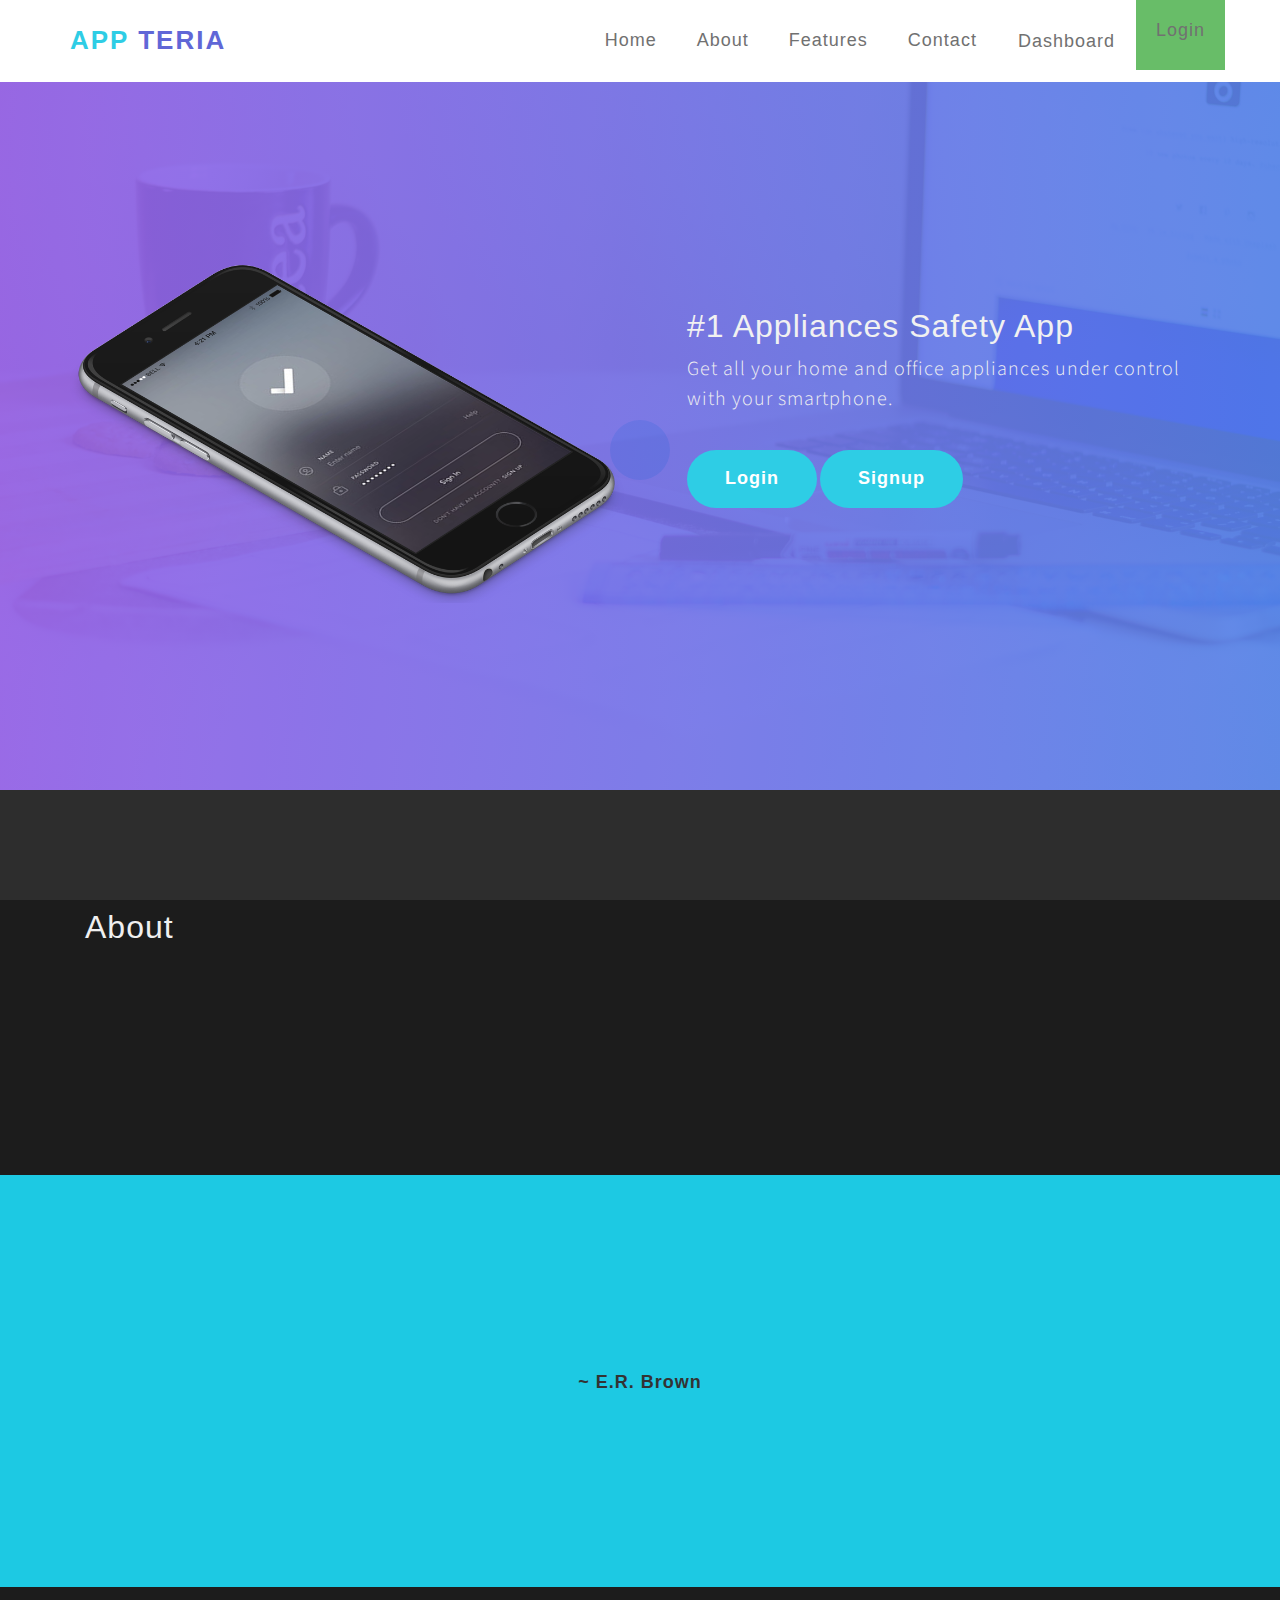
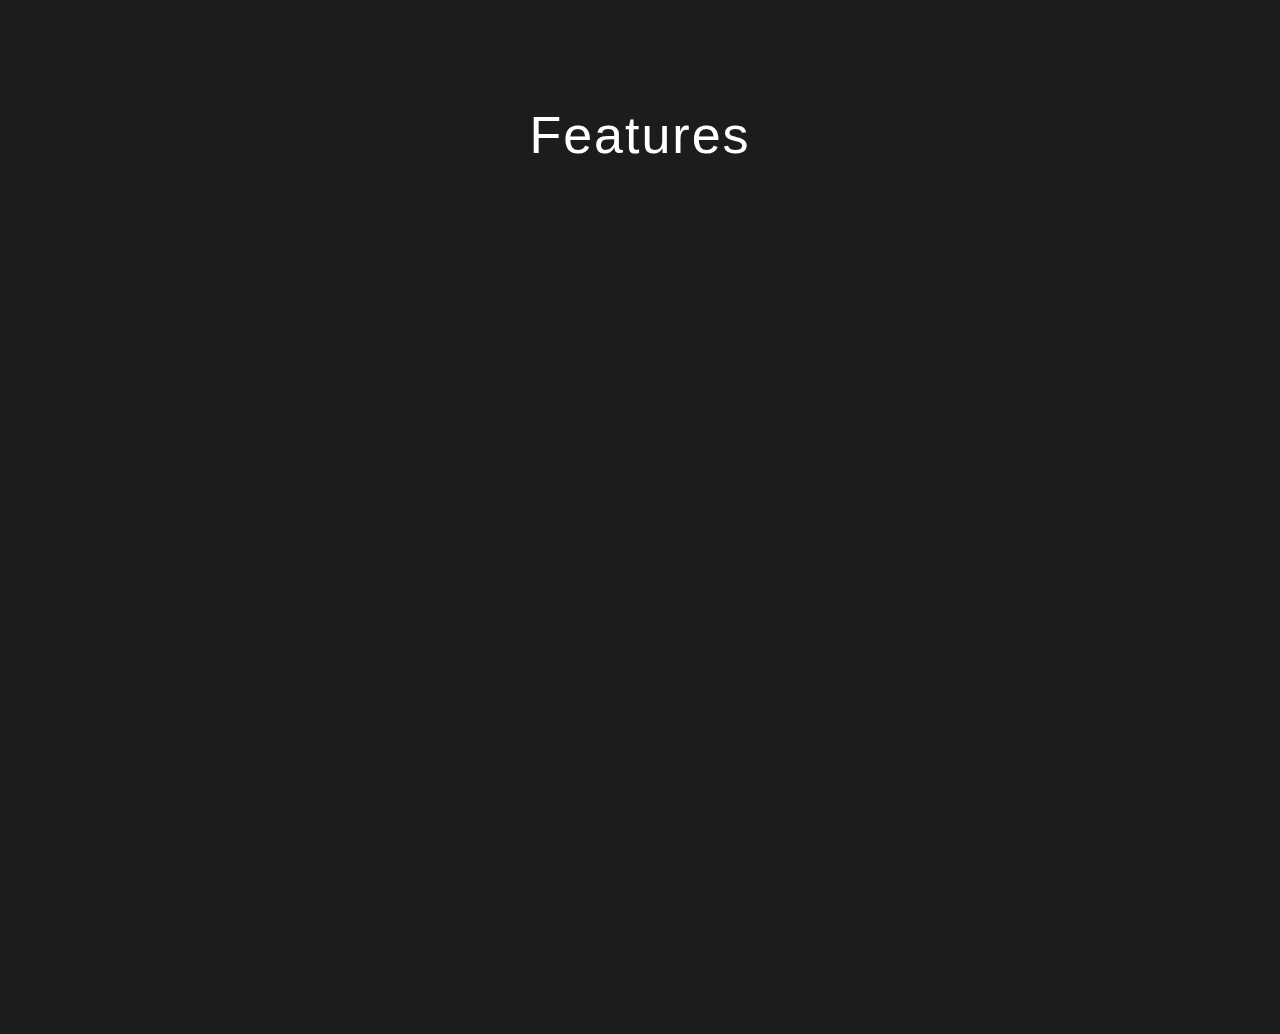
<file: index.html>
<!DOCTYPE html>
<html lang="en">
<head>

<meta charset="UTF-8">
<meta http-equiv="X-UA-Compatible" content="IE=Edge">
<meta name="description" content="">
<meta name="keywords" content="">
<meta name="author" content="">
<meta name="viewport" content="width=device-width, initial-scale=1, maximum-scale=1">

<title>Appteria | ...always stay safe.</title>

<link rel="stylesheet" href="css/bootstrap.min.css">
<link rel="stylesheet" href="css/animate.css">
<link rel="stylesheet" href="css/font-awesome.min.css">

<link rel="stylesheet" href="css/magnific-popup.css">

<link rel="stylesheet" href="css/owl.theme.css">
<link rel="stylesheet" href="css/owl.carousel.css">

<link href='https://fonts.googleapis.com/css?family=Source+Sans+Pro:400,300,700' rel='stylesheet' type='text/css'>

<link rel="stylesheet" href="css/style.css">
<link rel="icon" href="favicon.ico" type="image/x-icon">

</head>
<body data-spy="scroll" data-target=".navbar-collapse" data-offset="50">


<!-- PRE LOADER -->

<div class="preloader">
     <div class="sk-spinner sk-spinner-pulse"></div>
</div>



<!-- Navigation Section -->

<div class="navbar navbar-default navbar-fixed-top">
	<div class="container">

		<div class="navbar-header">
			<button class="navbar-toggle" data-toggle="collapse" data-target=".navbar-collapse">
				<span class="icon icon-bar"></span>
				<span class="icon icon-bar"></span>
				<span class="icon icon-bar"></span>
			</button>
			<a href="index.html" class="navbar-brand"><span>App</span> teria</a>
		</div>

		<div class="collapse navbar-collapse">
			<ul class="nav navbar-nav navbar-right">
				<li><a href="#home" class="smoothScroll">Home</a></li>
				<li><a href="#about" class="smoothScroll">About</a></li>
				<li><a href="#screenshot" class="smoothScroll">Features</a></li>
                  <li><a href="#" data-toggle="modal" data-target="#modal1">Contact</a></li>
                  <li><a href="dashboard.php" class="smoothScroll btn" >Dashboard</a></li>
                  <li><a href="login.php#login-form" class="wow fadeInUp btn-success smoothScroll" data-wow-delay="1s" style="height: 70px; padding-top: 5px;">Login</a></li>
			</ul>
		</div>

	</div>
</div>


<!-- Home Section -->

<section id="home" class="main">
     <div class="overlay"></div>
	<div class="container">
		<div class="row">

               <div class="wow fadeInUp col-md-6 col-sm-5 col-xs-10 col-xs-offset-1 col-sm-offset-0" data-wow-delay="0.2s">
                    <img src="images/home-img.png" class="img-responsive" alt="Home">
               </div>

               <div class="col-md-6 col-sm-7 col-xs-12">
                    <div class="home-thumb">
                         <h2 class="wow fadeInUp" data-wow-delay="0.6s">#1 Appliances Safety App</h2>
                         <p class="wow fadeInUp" data-wow-delay="0.8s">Get all your home and office appliances under control with your smartphone.</p>
                         <!-- <a href="https://play.google.com" class="wow fadeInUp section-btn btn btn-success smoothScroll" data-wow-delay="1s">Download App</a> -->
                         <a href="login.php#login-form" class="wow fadeInUp section-btn btn btn-success smoothScroll" data-wow-delay="1s">Login</a>
                         <a href="login.php#register-form" class="wow fadeInUp section-btn btn btn-success smoothScroll" data-wow-delay="1s">Signup</a>
                    </div>
               </div>

		</div>
	</div>
</section>


<!-- About Section -->

<section id="about">
     <div class="container">
          <div class="row">

               <div class="col-md-12 col-sm-12">
                    <!--<div class="wow bounceIn section-title">
                         <h1>Welcome to Soteria App</h1>
                         <hr>
                    </div>-->
                    <div class="wow fadeInUp col-md-6 col-sm-12" data-wow-delay="0.4s">
                         <h2>About</h2>
                         <h3 class="wow fadeInUp" data-wow-delay="0.8s" style="color: white;">Appteria is a user-friendly solution built to help you monitor and keep all appliances under your control; from home to office, resturants, etc.</h3>
                     </div>
               </div>

          </div>
     </div>
</section>


<!-- Divider Section -->

<section id="divider">
     <div class="container">
          <div class="row">

               <div class="col-md-offset-2 col-md-8 col-sm-12">
                    <h3 class="wow fadeInUp" data-wow-delay="0.4s" style="color: white; "><em>"One earnest worker can do more by personal suggestion to prevent accidents than a carload of safety signs."</em></h3>
                    <h4>~ E.R. Brown</h4>
                    <a href="login.html#register-form" class="wow fadeInUp section-btn btn btn-success smoothScroll" data-wow-delay="0.8s">Sign up Now</a>
               </div>

          </div>
     </div>
</section>


<!-- Screenshot Section -->

<section id="screenshot">
     <div class="container">
          <div class="row">

               <div class="col-md-offset-2 col-md-8 col-sm-12">
                    <div class="section-title">
                         <h1>Features</h1>
                    </div>
               </div>

               <!-- Screenshot Owl Carousel -->
               <div id="screenshot-carousel" class="owl-carousel">

                    <div class="item col-md-3 col-sm-3 wow fadeInUp" data-wow-delay="0.9s">
                         <a href="images/screenshot-img1.jpg" class="image-popup">
                              <img src="images/screenshot-img1.jpg" class="img-responsive" alt="screenshot">
                         </a>
                    </div>

                    <div class="item col-md-3 col-sm-3 wow fadeInUp" data-wow-delay="0.9s">
                         <a href="images/screenshot-img2.jpg" class="image-popup">
                              <img src="images/screenshot-img2.jpg" class="img-responsive" alt="screenshot">
                         </a>
                    </div>

                    <div class="item col-md-3 col-sm-3 wow fadeInUp" data-wow-delay="0.9s">
                         <a href="images/screenshot-img3.jpg" class="image-popup">
                              <img src="images/screenshot-img3.jpg" class="img-responsive" alt="screenshot">
                         </a>
                    </div>

                    <div class="item col-md-3 col-sm-3 wow fadeInUp" data-wow-delay="0.9s">
                         <a href="images/screenshot-img5.jpg" class="image-popup">
                              <img src="images/screenshot-img5.jpg" class="img-responsive" alt="screenshot">
                         </a>
                    </div>

               </div>

          </div>
     </div>
</section>


<!-- Footer Section -->

<footer>
	<div class="container">
		<div class="row">

               <div class="col-md-8 col-sm-6">
                    <div class="wow fadeInUp footer-copyright" data-wow-delay="0.4s">
                         <p>Copyright &copy; 2019 Appteria
                         <span>||</span> 
                         Design by: Brainers Creator</p>
                    </div>
               </div>

			<div class="col-md-4 col-sm-6">
				<ul class="wow fadeInUp social-icon" data-wow-delay="0.8s">
                         <li><a href="#" class="fa fa-facebook"></a></li>
                         <li><a href="#" class="fa fa-twitter"></a></li>
                         <li><a href="#" class="fa fa-linkedin"></a></li>
                         <li><a href="#" class="fa fa-instagram"></a></li>
                    </ul>
               </div>
			
		</div>
	</div>
</footer>


<!-- Modal Contact -->

<div class="modal fade" id="modal1" tabindex="-1" role="dialog" aria-labelledby="myModalLabel" aria-hidden="true">
     <div class="modal-dialog">
      <div class="modal-content modal-popup">
          <div class="modal-header">
               <button type="button" class="close" data-dismiss="modal" aria-label="Close"><span aria-hidden="true">&times;</span></button>
               <h2 class="modal-title">Contact Us</h2>
          </div>

               <form action="#" method="post">
                    <input name="name" type="text" class="form-control" id="name" placeholder="Your Name" required>
                 	<input name="email" type="email" class="form-control" id="email" placeholder="Email Address" required>
                 	<textarea name="message" rows="3" class="form-control" id="message" placeholder="Message" required></textarea>
                    <input name="submit" type="submit" class="form-control" id="submit" value="Send Message">
               </form>
          </div>
     </div>
</div>


<!-- Back top -->

<a href="#" class="go-top"><i class="fa fa-angle-up"></i></a>


<!-- SCRIPTS -->

<script src="js/jquery.js"></script>
<script src="js/bootstrap.min.js"></script>
<script src="js/jquery.magnific-popup.min.js"></script>
<script src="js/magnific-popup-options.js"></script>
<script src="js/owl.carousel.min.js"></script>
<script src="js/smoothscroll.js"></script>
<script src="js/wow.min.js"></script>
<script src="js/custom.js"></script>

</body>
</html>
</file>
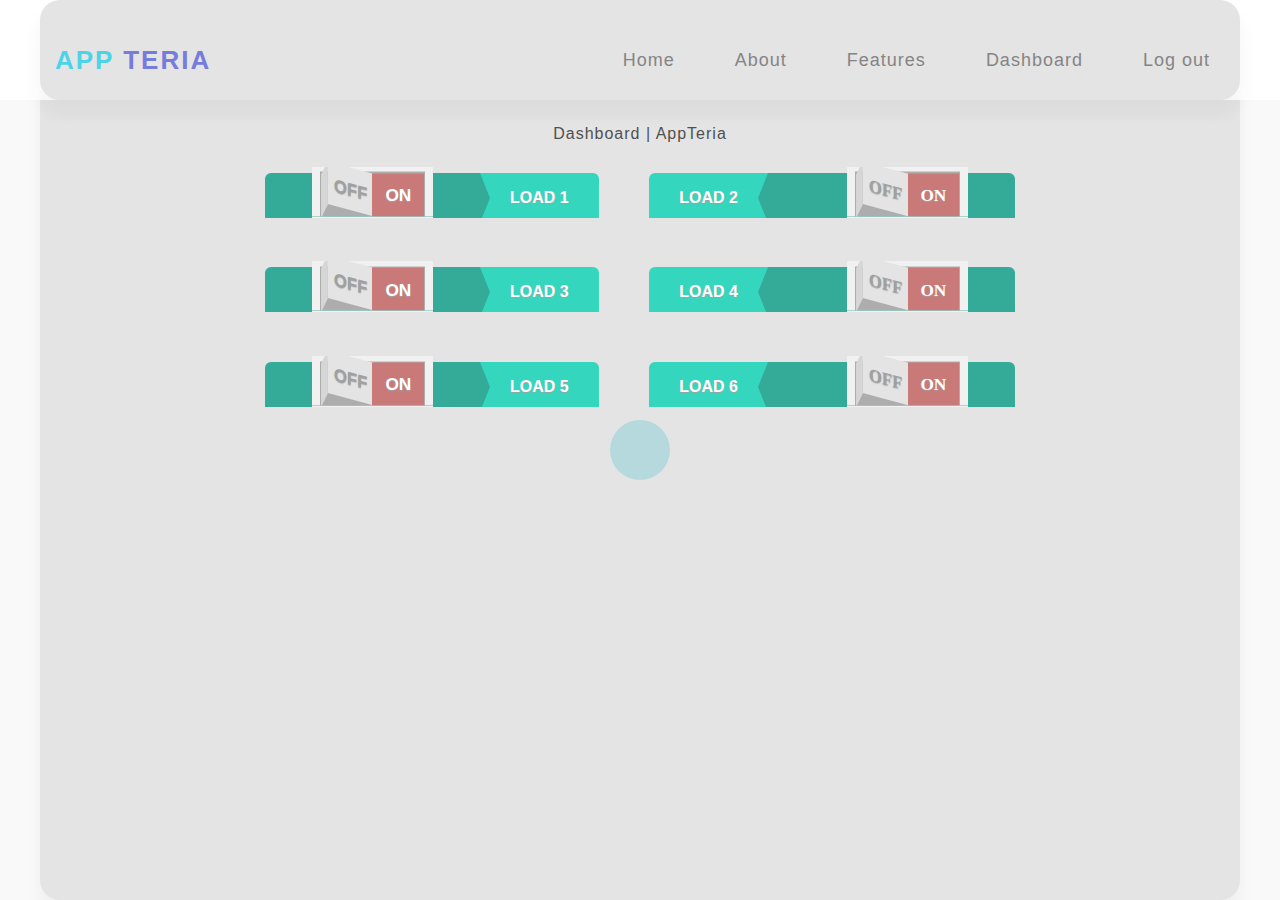
<file: dashboard.html>
<!DOCTYPE html>
<html lang="en">
<head>

<meta charset="UTF-8">
<meta http-equiv="X-UA-Compatible" content="IE=Edge">
<meta name="description" content="">
<meta name="keywords" content="">
<meta name="author" content="">
<meta name="viewport" content="width=device-width, initial-scale=1, maximum-scale=1">

<title> Dashboard | AppTeria</title>

<link rel="stylesheet" href="css/bootstrap.min.css">
<link rel="stylesheet" href="css/animate.css">
<link rel="stylesheet" href="css/font-awesome.min.css">

<link rel="stylesheet" href="css/magnific-popup.css">

<link rel="stylesheet" href="css/owl.theme.css">
<link rel="stylesheet" href="css/owl.carousel.css">

<link href='https://fonts.googleapis.com/css?family=Source+Sans+Pro:400,300,700' rel='stylesheet' type='text/css'>

<link rel="stylesheet" href="css/style.css">
<link rel="stylesheet" href="css/style2.css">
<link rel="stylesheet" href="css/style3.css">
<link rel="stylesheet" href="css/style4.css">
<link rel="icon" href="favicon.ico" type="image/x-icon">

</head>
<body data-spy="scroll" data-target=".navbar-collapse" data-offset="50">


<!-- PRE LOADER -->

<div class="preloader">
     <div class="sk-spinner sk-spinner-pulse"></div>
</div>



<!-- Navigation Section -->

<div class="navbar navbar-default navbar-fixed-top" style="background-color: white;">
	<div class="container">

		<div class="navbar-header">
			<button class="navbar-toggle" data-toggle="collapse" data-target=".navbar-collapse">
				<span class="icon icon-bar"></span>
				<span class="icon icon-bar"></span>
				<span class="icon icon-bar"></span>
			</button>
			<a href="index.html" class="navbar-brand"><span>App</span> Teria</a>
		</div>

		<div class="collapse navbar-collapse">
			<ul class="nav navbar-nav navbar-right">
				<li><a href="index.html" class="smoothScroll">Home</a></li>
				<li><a href="index.html#about" class="smoothScroll">About</a></li>
                <li><a href="index.html#screenshot" class="smoothScroll">Features</a></li>
                <li><a href="dashboard.html" class="smoothScroll btn-success*" >Dashboard</a></li>
                <li><a href="index.html" class="smoothScroll btn-success*">Log out</a></li>  
			</ul>
		</div>

	</div>
</div>


<div class="container" style="background-image: url(https://pcbx.us/bexy.jpg);">
<br> <br> <br> <br> <br> 
    <h2>Dashboard | AppTeria</h2>
     
    <br>
    <div class="content">
      <a href="#" class="btn left">
        <span class="left icon">        
            <label class="rocker rocker-small">
              <input type="checkbox">
              <span class="switch-left">Off</span>
              <span class="switch-right">On</span>
            </label>          
          </span>
        <span class="right title"><span class="arrow-right"></span>LOAD 1</span>
      </a>
      
      <a href="#" class="btn right">
        <span class="left title"><span class="arrow-left"></span>LOAD 2</span>
        <span class="right icon fa fa-television">
          <label class="rocker rocker-small">
            <input type="checkbox">
            <span class="switch-left">Off</span>
            <span class="switch-right">On</span>
          </label> 
        </span>
      </a>
    </div>
    <br>

    <br>
    <div class="content">
      <a href="#" class="btn left">
        <span class="left icon">        
            <label class="rocker rocker-small">
              <input type="checkbox">
              <span class="switch-left">Off</span>
              <span class="switch-right">On</span>
            </label>          
          </span>
        <span class="right title"><span class="arrow-right"></span>LOAD 3</span>
      </a>
      
      <a href="#" class="btn right">
        <span class="left title"><span class="arrow-left"></span>LOAD 4</span>
        <span class="right icon fa fa-television">
          <label class="rocker rocker-small">
            <input type="checkbox">
            <span class="switch-left">Off</span>
            <span class="switch-right">On</span>
          </label> 
        </span>
      </a>
    </div>
    <br>

    <br>
    <div class="content">
      <a href="#" class="btn left">
        <span class="left icon">        
            <label class="rocker rocker-small">
              <input type="checkbox">
              <span class="switch-left">Off</span>
              <span class="switch-right">On</span>
            </label>          
          </span>
        <span class="right title"><span class="arrow-right"></span>LOAD 5</span>
      </a>
      
      <a href="#" class="btn right">
        <span class="left title"><span class="arrow-left"></span>LOAD 6</span>
        <span class="right icon fa fa-television">
          <label class="rocker rocker-small">
            <input type="checkbox">
            <span class="switch-left">Off</span>
            <span class="switch-right">On</span>
          </label> 
        </span>
      </a>
    </div>
    <br>
    
    
    
  </div>


  <a href="#" class="go-top"><i class="fa fa-angle-up"></i></a>


<!-- SCRIPTS -->

<script src="js/jquery.js"></script>
<script src="js/bootstrap.min.js"></script>
<script src="js/jquery.magnific-popup.min.js"></script>
<script src="js/magnific-popup-options.js"></script>
<script src="js/owl.carousel.min.js"></script>
<script src="js/smoothscroll.js"></script>
<script src="js/wow.min.js"></script>
<script src="js/custom.js"></script>

</body>
</html>
</file>
<file: css/style.css>
body {
		background: #1c1c1c;
    font-family: 'Source Sans Pro', sans-serif;
    font-style: normal;
		font-weight: 300;
    padding-top: 70px;
    overflow-x: hidden;
}


/*---------------------------------------
    Typorgraphy              
-----------------------------------------*/

h1,h2,h3,h4,h5,h6,
.navbar-default, .btn {
  font-family: 'Lucida Sans', 'Lucida Sans Regular', 'Lucida Grande', 'Lucida Sans Unicode', Geneva, Verdana, sans-serif;
  font-weight: 400;
}


h1,h2,h3,h4,h5,h6 {
  font-weight: 400;
  letter-spacing: 1px;
}

h1 {
    color: #ffffff;
    font-size: 52px;
    letter-spacing: 2px;
    padding-bottom: 10px;
    margin-bottom: 0px;
}

h2 {
  color: #f0f0f0;
  font-size: 32px;
}

h3 {
  color: #535bd4;
  font-size: 22px;
  line-height: 32px;
  padding-bottom: 4px;
}

h4 {
  font-weight: bold;
}

p {
    color: #999;
    font-size: 20px;
    font-weight: 300;
    line-height: 30px;
}

hr {
  border-bottom-color: #999;
  width: 100px;
}

.section-btn {
  background-color: #000;
  border: 2px solid transparent;
  border-radius: 100px;
  color: #ffffff;
  font-size: 18px;
  font-weight: bold;
  letter-spacing: 1px;
  padding: 14px 36px;
  margin-top: 26px;
  transition: all 0.4s ease-in-out;
}

.section-btn:hover {
  background: transparent;
  border-top-color: #ffffff;
  border-right-color: #222;
  border-bottom-color: #ffffff;
  border-left-color: #222;
  color: #ffffff;
}


/*---------------------------------------
    General               
-----------------------------------------*/

html{
  -webkit-font-smoothing: antialiased;
}

a {
  color: #535bd4;
  -webkit-transition: 0.5s;
  -o-transition: 0.5s;
  transition: 0.5s;
  text-decoration: none !important;
}
a:hover, a:active, a:focus {
  color: #3FF;
  outline: none;
}

* {
  -webkit-box-sizing: border-box;
  -moz-box-sizing: border-box;
  box-sizing: border-box;
}

*:before,
*:after {
  -webkit-box-sizing: border-box;
  -moz-box-sizing: border-box;
  box-sizing: border-box;
}

::-webkit-scrollbar{
  width: 8px;
  height: 8px;
}

::-webkit-scrollbar-thumb {
  cursor: pointer;
  background: #ffffff;
}

.section-title {
  position: relative;
  padding-bottom: 62px;
  text-align: center;
}

#about,
#screenshot,
#divider,
#pricing,
#newsletter {
  padding-top: 100px;
  padding-bottom: 100px;
}

#divider,
#pricing {
  text-align: center;
}


/*---------------------------------------
    Preloader section              
-----------------------------------------*/

.preloader {
  position: fixed;
  top: 0;
  left: 0;
  width: 100%;
  height: 100%;
  z-index: 99999;
  display: flex;
  flex-flow: row nowrap;
  justify-content: center;
  align-items: center;
  background: none repeat scroll 0 0 #ffffff;
}

.sk-spinner-pulse {
  width: 60px;
  height: 60px;
  background-color: #1dc9e3;
  border-radius: 100%;
  -webkit-animation: sk-pulseScaleOut 1s infinite ease-in-out;
          animation: sk-pulseScaleOut 1s infinite ease-in-out; }

@-webkit-keyframes sk-pulseScaleOut {
  0% {
    -webkit-transform: scale(0);
            transform: scale(0); }
  100% {
    -webkit-transform: scale(1);
            transform: scale(1);
    opacity: 0; } }

@keyframes sk-pulseScaleOut {
  0% {
    -webkit-transform: scale(0);
            transform: scale(0); }
  100% {
    -webkit-transform: scale(1);
            transform: scale(1);
    opacity: 0; } }



/*---------------------------------------
    Navigation section              
-----------------------------------------*/

.navbar-default {
    background: #ffffff;
    border: none;
    box-shadow: none;
    margin: 0 !important;
}

.navbar-default .navbar-brand {
  color: #535bd4;
  font-size: 26px;
  font-weight: bold;
  text-transform: uppercase;
  letter-spacing: 2px;
  line-height: 50px;
  margin: 0;
}

.navbar-default .navbar-brand span {
  color: #1dc9e3;
}

.navbar-default .navbar-nav li a {
    color: #656565;
    font-size: 18px;
    font-weight: 500;
    line-height: 50px;
    letter-spacing: 1px;
    -webkit-transition: all 0.4s ease-in-out;
    transition: all 0.4s ease-in-out;
    padding-right: 20px;
    padding-left: 20px;
}

.navbar-default .navbar-nav > li a:hover {
    color: #1dc9e3;
}

.navbar-default .navbar-nav > li > a:hover,
.navbar-default .navbar-nav > li > a:focus {
    color: #656565;
    background-color: transparent;
}

.navbar-default .navbar-nav > .active > a,
.navbar-default .navbar-nav > .active > a:hover,
.navbar-default .navbar-nav > .active > a:focus {
    color: #1dc9e3;
    background-color: transparent;
}

.navbar-default .navbar-toggle {
     border: none;
     padding-top: 10px;
  }

.navbar-default .navbar-toggle .icon-bar {
    border-color: transparent;
  }

.navbar-default .navbar-toggle:hover,
.navbar-default .navbar-toggle:focus { 
  background-color: transparent;
}


/*---------------------------------------
    Home section              
-----------------------------------------*/

#home {
    background: #535bd4 url('../images/home-bg.jpg') no-repeat;
    background-size: cover;
    background-position: center center;
    color: #ffffff;
    display: -webkit-box;
    display: -webkit-flex;
     display: -ms-flexbox;
    display: flex;
    -webkit-box-align: center;
    -webkit-align-items: center;
    -ms-flex-align: center;
     align-items: center;
    height: 80vh;
    position: relative;
}

#home .overlay {
  background: #4776E6; /* fallback for old browsers */
  background: -webkit-linear-gradient(to left, #4776E6 , #8E54E9); /* Chrome 10-25, Safari 5.1-6 */ 
  background: linear-gradient(to left, #4776E6 , #8E54E9); /* W3C, IE 10+/ Edge, Firefox 16+, Chrome 26+, Opera 12+, Safari 7+ */
  opacity: 0.9;
  position: absolute;
  width: 100%;
  height: 80vh;
  top: 0;
  left: 0;
  right: 0;
}

#home img {
  width: 100%;
  height: auto;
}

#home .home-thumb {
  padding-top: 32px;
  padding-left: 32px;
}

#home p,
#newsletter p {
  color: #f0f0f0;
  letter-spacing: 1px;
}

#home .section-btn {
  background: #1dc9e3;
}

#home .section-btn:hover {
  background: transparent !important;
}


/*---------------------------------------
   Divider section              
-----------------------------------------*/

#divider {
  background-color: #1dc9e3;
}

#divider p {
  color: #666;
  font-size: 26px;
  line-height: 42px;
}


/*---------------------------------------
   About section              
-----------------------------------------*/

#about img {
  width: 100%;
}

#about .about-thumb {
  margin-bottom: 32px;
  position: relative;
  text-align: center;
}

#about .about-overlay h3 {
  padding-bottom: 0px;
}

#about .about-overlay {
  background-color: rgba(250,250,250,0.9);
  border-radius: 2px;
  position: absolute;
  bottom: 0px;
  width: 100%;
  height: 100px;
  overflow: hidden;
  transition: height 450ms;
}

#about .about-thumb:hover .about-overlay {
  height: 100%;
  background-color: #ffffff;
  color: #222;
  padding-top: 30%;
  opacity: 0.9;
}

#about .about-thumb:hover h4 {
  color: #1dc9e3;
}


/*---------------------------------------
    Screenshot section              
-----------------------------------------*/

#screenshot .col-md-3 {
  display: block;
  width: 100%;
  padding-bottom: 1rem;
}

#screenshot img {
  background-color: #ffffff;
  box-shadow: 0px 1px 2px 0px rgba(0, 0, 0, 0.15);
  border-radius: 2px;
  cursor: pointer;
  display: block;
  margin-top: 20px;
  margin-bottom: 20px;
  position: relative;
  top: 0px;
  transition: all 0.4s ease-in-out;
}

#screenshot img:hover {
  box-shadow: 0px 16px 22px 0px rgba(0, 0, 0, 0.3);
  top: -6px;
}

.mfp-with-zoom .mfp-container,
.mfp-with-zoom.mfp-bg {
  opacity: 0;
  -webkit-backface-visibility: hidden;
  /* ideally, transition speed should match zoom duration */
  -webkit-transition: all 0.3s ease-out;
  -moz-transition: all 0.3s ease-out;
  -o-transition: all 0.3s ease-out;
  transition: all 0.3s ease-out;
}

.mfp-with-zoom.mfp-ready .mfp-container {
  opacity: 1;
}

.mfp-with-zoom.mfp-ready.mfp-bg {
  opacity: 0.8;
}

.mfp-with-zoom.mfp-removing .mfp-container,
.mfp-with-zoom.mfp-removing.mfp-bg {
  opacity: 0;
}



/*---------------------------------------
    Newsletter section              
-----------------------------------------*/

#newsletter {
    background: #535bd4 url('../images/newsletter-bg.jpg') no-repeat;
    background-size: cover;
    background-position: center center;
    color: #ffffff;
    position: relative;
}

#newsletter .overlay {
  background: #1dc9e3;
  opacity: 0.9;
  position: absolute;
  width: 100%;
  height: 100%;
  top: 0;
  left: 0;
  right: 0;
}

#newsletter .form-control {
  background-color: transparent;
  border: none;
  border-bottom: 3px solid #eee;
  border-radius: 0px;
  box-shadow: none;
  color: #ffffff;
  font-size: 20px;
  font-weight: 400;
  height: 50px;
  transition: all 0.4s ease-in-out;
  margin-bottom: 20px;
}

#newsletter .form-control:focus {
  border-color: #ffffff;
}

#newsletter input[type="submit"] {
  background-color: #ffffff;
  border-radius: 100px;
  border: 3px solid #ffffff;
  color: #1dc9e3;
  font-size: 17px;
  font-weight: 400;
  letter-spacing: 1px;
  text-transform: uppercase;
  height: 55px;
}

#newsletter input[type="submit"]:hover {
  background-color: transparent;
  color: #ffffff;
}

#newsletter .form-control::-moz-placeholder {
  color: #ffffff;
  opacity: 1;
}

#newsletter .form-control:-ms-input-placeholder {
  color: #ffffff;
}

#newsletter .form-control::-webkit-input-placeholder {
  color: #ffffff;
}


/*---------------------------------------
   Footer section              
-----------------------------------------*/

footer {
  padding-top: 60px;
  padding-bottom: 60px;
}

footer span {
  padding-right: 10px;
  padding-left: 10px;
}

footer p {
  padding-top: 16px;
}



/*---------------------------------------
   Modal Contact           
-----------------------------------------*/

.modal-dialog .modal-content {
  background-color: #535bd4;
  border: none;
  border-radius: 2px;
  text-align: center;
  padding: 100px 50px 80px 50px;
  position: relative;
  overflow: hidden;
}

.btn:focus {
  outline: none;
}

.modal-header {
  border-bottom: 0px;
}

.modal-dialog .close {
  color: #ffffff;
  font-size: 45px;
  font-weight: 300;
  text-shadow: none;
  opacity: 1;
  position: absolute;
  top: 40px;
  right: 40px;
  border-radius: 100px;
  width: 30px;
  height: 30px;
  line-height: 30px;
  text-align: center;
}

.modal-dialog .close:focus {
  outline: none;
}

.modal-dialog .modal-title {
  color: #ffffff;
}

.modal-dialog form {
  padding: 20px;
}

.modal-dialog form input {
  height: 50px;
}

.modal-dialog .form-control {
  background: transparent;
  border: 1px solid #f0f0f0;
  border-radius: 0px;
  box-shadow: none;
  color: #ffffff;
  font-size: 20px;
  margin-bottom: 20px;
  transition: all 0.4s ease-in-out;
}

.modal-dialog .form-control:focus {
  border-top-color: transparent;
  border-right-color: transparent;
  border-left-color: transparent;
  border-bottom-color: #ffffff;
}

.modal-dialog form input[type="submit"] {
  background: #1dc9e3;
  border: 3px solid transparent;
  border-radius: 100px;
  font-weight: 400;
  letter-spacing: 1px;
  color: #ffffff;
  text-transform: uppercase;
  margin-top: 30px;
}

.modal-dialog form input[type="submit"]:hover {
  background: transparent;
  border-color: #1dc9e3;
  color: #ffffff;
}

.modal-dialog .form-control::-moz-placeholder {
  color: #ffffff;
  opacity: 1;
}
.modal-dialog .form-control:-ms-input-placeholder {
  color: #ffffff;
}
.modal-dialog .form-control::-webkit-input-placeholder {
  color: #ffffff;
}

.modal.fade .modal-dialog{
  -webkit-perspective: 1300px;
     -moz-perspective: 1300px;
          perspective: 1300px;
}

.modal.fade .modal-content{
  -webkit-transform-style: preserve-3d;
     -moz-transform-style: preserve-3d;
          transform-style: preserve-3d;
  -webkit-transform: translateZ(-3000px) rotateY(90deg);
     -moz-transform: translateZ(-3000px) rotateY(90deg);
      -ms-transform: translateZ(-3000px) rotateY(90deg);
          transform: translateZ(-3000px) rotateY(90deg);
  opacity: 0;
}

.modal.fade.in .modal-content{
    -webkit-animation: slit .7s forwards ease-out;
    -moz-animation: slit .7s forwards ease-out;
    animation: slit .7s forwards ease-out;
}

@-webkit-keyframes slit {
  50% { -webkit-transform: translateZ(-250px) rotateY(60deg); opacity: .5; -webkit-animation-timing-function: ease-out;}
  100% { -webkit-transform: translateZ(0) rotateY(0deg); opacity: 1; }
}

@-moz-keyframes slit {
  50% { -moz-transform: translateZ(-250px) rotateY(60deg); opacity: .5; -moz-animation-timing-function: ease-out;}
  100% { -moz-transform: translateZ(0) rotateY(0deg); opacity: 1; }
}

@keyframes slit {
  50% { transform: translateZ(-250px) rotateY(60deg); opacity: 1; animation-timing-function: ease-in;}
  100% { transform: translateZ(0) rotateY(0deg); opacity: 1; }
}


/*---------------------------------------
   Social icon             
-----------------------------------------*/

.social-icon {
    position: relative;
    padding: 0;
    margin: 0;
    text-align: center;
}

.social-icon li {
    display: inline-block;
    list-style: none;
}

.social-icon li a {
    color: #666;
    border-radius: 100px;
    cursor: pointer;
    font-size: 16px;
    text-decoration: none;
    transition: all 0.4s ease-in-out;
    width: 50px;
    height: 50px;
    line-height: 50px;
    text-align: center;
    vertical-align: middle;
    position: relative;
    top: 0px;
    margin: 10px 4px 0px 4px;
}

.social-icon li a:hover {
    background: #1dc9e3;
    color: #ffffff;
    top: -5px;
}


/*---------------------------------------
   Back top         
-----------------------------------------*/

.go-top {
  background-color: #ffffff;
  box-shadow: 1px 1.732px 12px 0px rgba( 0, 0, 0, .14 ), 1px 1.732px 3px 0px rgba( 0, 0, 0, .12 );
  border-radius: 100px;
  transition : all 1s ease;
  bottom: 2em;
  right: 2em;
  color: #333;
  font-size: 22px;
  display: none;
  position: fixed;
  text-decoration: none;
  width: 35px;
  height: 35px;
  line-height: 30px;
  text-align: center;
}

.go-top:hover {
    background: #535bd4;
    color: #ffffff;
}


/*---------------------------------------
   Mobile Responsive         
-----------------------------------------*/
@media (max-width: 1200px) {
  .container {
	width: 100%;
  }
}

@media (max-width: 980px) {

  h1 {
    font-size: 38px;
  }
  
  .section-btn {
    padding: 10px 34px 12px;
  }

  #home, #home .overlay {
    height: 60vh;
  }

  #home .home-thumb {
    padding-top: 0px;
  }

  #about {
    text-align: center;
  }

  #about .about-thumb {
    margin-top: 62px;
  }

}

@media (max-width: 768px) {

  h1 {
    font-size: 28px;
  }

  .section-title {
    padding-bottom: 32px;
  }

  #about, #divider,
  #screenshot,
  #pricing, #newsletter {
    padding-top: 60px;
    padding-bottom: 60px;
  }

}

@media (max-width: 767px) {

   body {
    padding-top: 0px;
    text-align: center;
  }

  .navbar-default {
    text-align: center;
    padding-top: 0px;
  }

  .navbar-default .navbar-brand {
    line-height: 20px;
  }

  .navbar-default .navbar-nav li a {
    line-height: 25px;
  }

  #home, #home .overlay {
    height: 100vh;
  }

  #home img {
    position: relative;
    display: inline-block;
  }

  #home .home-thumb {
    padding-top: 32px;
    padding-left: 0px;
  }

  #pricing .pricing-plan {
    margin-bottom: 62px;
  }

}

@media (max-width: 650px) {

  h1 {
    font-size: 28px;
  }

  h2 {
    font-size: 24px;
  }

  h3 {
    font-size: 18px;
  }

  p {
    font-size: 16px;
  }

}
</file>
<file: css/style2.css>
/* @extend display-flex; */
display-flex, .display-flex, .display-flex-center, .signup-content, .signin-content, .social-login, .socials {
  display: flex;
  display: -webkit-flex; }

/* @extend list-type-ulli; */
list-type-ulli, .socials {
  list-style-type: none;
  margin: 0;
  padding: 0; }

/* poppins-300 - latin */
@font-face {
  font-family: 'Poppins';
  font-style: normal;
  font-weight: 300;
  src: url("../fonts/poppins/poppins-v5-latin-300.eot");
  /* IE9 Compat Modes */
  src: local("Poppins Light"), local("Poppins-Light"), url("../fonts/poppins/poppins-v5-latin-300.eot?#iefix") format("embedded-opentype"), url("../fonts/poppins/poppins-v5-latin-300.woff2") format("woff2"), url("../fonts/poppins/poppins-v5-latin-300.woff") format("woff"), url("../fonts/poppins/poppins-v5-latin-300.ttf") format("truetype"), url("../fonts/poppins/poppins-v5-latin-300.svg#Poppins") format("svg");
  /* Legacy iOS */ }
/* poppins-300italic - latin */
@font-face {
  font-family: 'Poppins';
  font-style: italic;
  font-weight: 300;
  src: url("../fonts/poppins/poppins-v5-latin-300italic.eot");
  /* IE9 Compat Modes */
  src: local("Poppins Light Italic"), local("Poppins-LightItalic"), url("../fonts/poppins/poppins-v5-latin-300italic.eot?#iefix") format("embedded-opentype"), url("../fonts/poppins/poppins-v5-latin-300italic.woff2") format("woff2"), url("../fonts/poppins/poppins-v5-latin-300italic.woff") format("woff"), url("../fonts/poppins/poppins-v5-latin-300italic.ttf") format("truetype"), url("../fonts/poppins/poppins-v5-latin-300italic.svg#Poppins") format("svg");
  /* Legacy iOS */ }
/* poppins-regular - latin */
@font-face {
  font-family: 'Poppins';
  font-style: normal;
  font-weight: 400;
  src: url("../fonts/poppins/poppins-v5-latin-regular.eot");
  /* IE9 Compat Modes */
  src: local("Poppins Regular"), local("Poppins-Regular"), url("../fonts/poppins/poppins-v5-latin-regular.eot?#iefix") format("embedded-opentype"), url("../fonts/poppins/poppins-v5-latin-regular.woff2") format("woff2"), url("../fonts/poppins/poppins-v5-latin-regular.woff") format("woff"), url("../fonts/poppins/poppins-v5-latin-regular.ttf") format("truetype"), url("../fonts/poppins/poppins-v5-latin-regular.svg#Poppins") format("svg");
  /* Legacy iOS */ }
/* poppins-italic - latin */
@font-face {
  font-family: 'Poppins';
  font-style: italic;
  font-weight: 400;
  src: url("../fonts/poppins/poppins-v5-latin-italic.eot");
  /* IE9 Compat Modes */
  src: local("Poppins Italic"), local("Poppins-Italic"), url("../fonts/poppins/poppins-v5-latin-italic.eot?#iefix") format("embedded-opentype"), url("../fonts/poppins/poppins-v5-latin-italic.woff2") format("woff2"), url("../fonts/poppins/poppins-v5-latin-italic.woff") format("woff"), url("../fonts/poppins/poppins-v5-latin-italic.ttf") format("truetype"), url("../fonts/poppins/poppins-v5-latin-italic.svg#Poppins") format("svg");
  /* Legacy iOS */ }
/* poppins-500 - latin */
@font-face {
  font-family: 'Poppins';
  font-style: normal;
  font-weight: 500;
  src: url("../fonts/poppins/poppins-v5-latin-500.eot");
  /* IE9 Compat Modes */
  src: local("Poppins Medium"), local("Poppins-Medium"), url("../fonts/poppins/poppins-v5-latin-500.eot?#iefix") format("embedded-opentype"), url("../fonts/poppins/poppins-v5-latin-500.woff2") format("woff2"), url("../fonts/poppins/poppins-v5-latin-500.woff") format("woff"), url("../fonts/poppins/poppins-v5-latin-500.ttf") format("truetype"), url("../fonts/poppins/poppins-v5-latin-500.svg#Poppins") format("svg");
  /* Legacy iOS */ }
/* poppins-500italic - latin */
@font-face {
  font-family: 'Poppins';
  font-style: italic;
  font-weight: 500;
  src: url("../fonts/poppins/poppins-v5-latin-500italic.eot");
  /* IE9 Compat Modes */
  src: local("Poppins Medium Italic"), local("Poppins-MediumItalic"), url("../fonts/poppins/poppins-v5-latin-500italic.eot?#iefix") format("embedded-opentype"), url("../fonts/poppins/poppins-v5-latin-500italic.woff2") format("woff2"), url("../fonts/poppins/poppins-v5-latin-500italic.woff") format("woff"), url("../fonts/poppins/poppins-v5-latin-500italic.ttf") format("truetype"), url("../fonts/poppins/poppins-v5-latin-500italic.svg#Poppins") format("svg");
  /* Legacy iOS */ }
/* poppins-600 - latin */
@font-face {
  font-family: 'Poppins';
  font-style: normal;
  font-weight: 600;
  src: url("../fonts/poppins/poppins-v5-latin-600.eot");
  /* IE9 Compat Modes */
  src: local("Poppins SemiBold"), local("Poppins-SemiBold"), url("../fonts/poppins/poppins-v5-latin-600.eot?#iefix") format("embedded-opentype"), url("../fonts/poppins/poppins-v5-latin-600.woff2") format("woff2"), url("../fonts/poppins/poppins-v5-latin-600.woff") format("woff"), url("../fonts/poppins/poppins-v5-latin-600.ttf") format("truetype"), url("../fonts/poppins/poppins-v5-latin-600.svg#Poppins") format("svg");
  /* Legacy iOS */ }
/* poppins-700 - latin */
@font-face {
  font-family: 'Poppins';
  font-style: normal;
  font-weight: 700;
  src: url("../fonts/poppins/poppins-v5-latin-700.eot");
  /* IE9 Compat Modes */
  src: local("Poppins Bold"), local("Poppins-Bold"), url("../fonts/poppins/poppins-v5-latin-700.eot?#iefix") format("embedded-opentype"), url("../fonts/poppins/poppins-v5-latin-700.woff2") format("woff2"), url("../fonts/poppins/poppins-v5-latin-700.woff") format("woff"), url("../fonts/poppins/poppins-v5-latin-700.ttf") format("truetype"), url("../fonts/poppins/poppins-v5-latin-700.svg#Poppins") format("svg");
  /* Legacy iOS */ }
/* poppins-700italic - latin */
@font-face {
  font-family: 'Poppins';
  font-style: italic;
  font-weight: 700;
  src: url("../fonts/poppins/poppins-v5-latin-700italic.eot");
  /* IE9 Compat Modes */
  src: local("Poppins Bold Italic"), local("Poppins-BoldItalic"), url("../fonts/poppins/poppins-v5-latin-700italic.eot?#iefix") format("embedded-opentype"), url("../fonts/poppins/poppins-v5-latin-700italic.woff2") format("woff2"), url("../fonts/poppins/poppins-v5-latin-700italic.woff") format("woff"), url("../fonts/poppins/poppins-v5-latin-700italic.ttf") format("truetype"), url("../fonts/poppins/poppins-v5-latin-700italic.svg#Poppins") format("svg");
  /* Legacy iOS */ }
/* poppins-800 - latin */
@font-face {
  font-family: 'Poppins';
  font-style: normal;
  font-weight: 800;
  src: url("../fonts/poppins/poppins-v5-latin-800.eot");
  /* IE9 Compat Modes */
  src: local("Poppins ExtraBold"), local("Poppins-ExtraBold"), url("../fonts/poppins/poppins-v5-latin-800.eot?#iefix") format("embedded-opentype"), url("../fonts/poppins/poppins-v5-latin-800.woff2") format("woff2"), url("../fonts/poppins/poppins-v5-latin-800.woff") format("woff"), url("../fonts/poppins/poppins-v5-latin-800.ttf") format("truetype"), url("../fonts/poppins/poppins-v5-latin-800.svg#Poppins") format("svg");
  /* Legacy iOS */ }
/* poppins-800italic - latin */
@font-face {
  font-family: 'Poppins';
  font-style: italic;
  font-weight: 800;
  src: url("../fonts/poppins/poppins-v5-latin-800italic.eot");
  /* IE9 Compat Modes */
  src: local("Poppins ExtraBold Italic"), local("Poppins-ExtraBoldItalic"), url("../fonts/poppins/poppins-v5-latin-800italic.eot?#iefix") format("embedded-opentype"), url("../fonts/poppins/poppins-v5-latin-800italic.woff2") format("woff2"), url("../fonts/poppins/poppins-v5-latin-800italic.woff") format("woff"), url("../fonts/poppins/poppins-v5-latin-800italic.ttf") format("truetype"), url("../fonts/poppins/poppins-v5-latin-800italic.svg#Poppins") format("svg");
  /* Legacy iOS */ }
/* poppins-900 - latin */
@font-face {
  font-family: 'Poppins';
  font-style: normal;
  font-weight: 900;
  src: url("../fonts/poppins/poppins-v5-latin-900.eot");
  /* IE9 Compat Modes */
  src: local("Poppins Black"), local("Poppins-Black"), url("../fonts/poppins/poppins-v5-latin-900.eot?#iefix") format("embedded-opentype"), url("../fonts/poppins/poppins-v5-latin-900.woff2") format("woff2"), url("../fonts/poppins/poppins-v5-latin-900.woff") format("woff"), url("../fonts/poppins/poppins-v5-latin-900.ttf") format("truetype"), url("../fonts/poppins/poppins-v5-latin-900.svg#Poppins") format("svg");
  /* Legacy iOS */ }
a:focus, a:active {
  text-decoration: none;
  outline: none;
  transition: all 300ms ease 0s;
  -moz-transition: all 300ms ease 0s;
  -webkit-transition: all 300ms ease 0s;
  -o-transition: all 300ms ease 0s;
  -ms-transition: all 300ms ease 0s; }

input, select, textarea {
  outline: none;
  appearance: unset !important;
  -moz-appearance: unset !important;
  -webkit-appearance: unset !important;
  -o-appearance: unset !important;
  -ms-appearance: unset !important; }

input::-webkit-outer-spin-button, input::-webkit-inner-spin-button {
  appearance: none !important;
  -moz-appearance: none !important;
  -webkit-appearance: none !important;
  -o-appearance: none !important;
  -ms-appearance: none !important;
  margin: 0; }

input:focus, select:focus, textarea:focus {
  outline: none;
  box-shadow: none !important;
  -moz-box-shadow: none !important;
  -webkit-box-shadow: none !important;
  -o-box-shadow: none !important;
  -ms-box-shadow: none !important; }

input[type=checkbox] {
  appearance: checkbox !important;
  -moz-appearance: checkbox !important;
  -webkit-appearance: checkbox !important;
  -o-appearance: checkbox !important;
  -ms-appearance: checkbox !important; }

input[type=radio] {
  appearance: radio !important;
  -moz-appearance: radio !important;
  -webkit-appearance: radio !important;
  -o-appearance: radio !important;
  -ms-appearance: radio !important; }

img {
  max-width: 100%;
  height: auto; }

figure {
  margin: 0; }

p {
  margin-bottom: 0px;
  font-size: 15px;
  color: #777; }

h2 {
  line-height: 1.66;
  margin: 0;
  padding: 0;
  font-weight: bold;
  color: #222;
  font-family: Poppins;
  font-size: 36px; }

.main {
  background: #f8f8f8;
  padding: 150px 0; }

.clear {
  clear: both; }

body {
  font-size: 13px;
  line-height: 1.8;
  color: #222;
  background: #f8f8f8;
  font-weight: 400;
  font-family: Poppins; }

.container {
  width: 900px;
  background: #fff;
  margin: 0 auto;
  box-shadow: 0px 15px 16.83px 0.17px rgba(0, 0, 0, 0.05);
  -moz-box-shadow: 0px 15px 16.83px 0.17px rgba(0, 0, 0, 0.05);
  -webkit-box-shadow: 0px 15px 16.83px 0.17px rgba(0, 0, 0, 0.05);
  -o-box-shadow: 0px 15px 16.83px 0.17px rgba(0, 0, 0, 0.05);
  -ms-box-shadow: 0px 15px 16.83px 0.17px rgba(0, 0, 0, 0.05);
  border-radius: 20px;
  -moz-border-radius: 20px;
  -webkit-border-radius: 20px;
  -o-border-radius: 20px;
  -ms-border-radius: 20px; }

.display-flex {
  justify-content: space-between;
  -moz-justify-content: space-between;
  -webkit-justify-content: space-between;
  -o-justify-content: space-between;
  -ms-justify-content: space-between;
  align-items: center;
  -moz-align-items: center;
  -webkit-align-items: center;
  -o-align-items: center;
  -ms-align-items: center; }

.display-flex-center {
  justify-content: center;
  -moz-justify-content: center;
  -webkit-justify-content: center;
  -o-justify-content: center;
  -ms-justify-content: center;
  align-items: center;
  -moz-align-items: center;
  -webkit-align-items: center;
  -o-align-items: center;
  -ms-align-items: center; }

.position-center {
  position: absolute;
  top: 50%;
  left: 50%;
  transform: translate(-50%, -50%);
  -moz-transform: translate(-50%, -50%);
  -webkit-transform: translate(-50%, -50%);
  -o-transform: translate(-50%, -50%);
  -ms-transform: translate(-50%, -50%); }

.signup {
  margin-bottom: 150px; }

.signup-content {
  padding: 75px 0; }

.signup-form, .signup-image, .signin-form, .signin-image {
  width: 50%;
  overflow: hidden; }

.signup-image {
  margin: 0 55px; }

.form-title {
  margin-bottom: 33px; }

.signup-image {
  margin-top: 45px; }

figure {
  margin-bottom: 50px;
  text-align: center; }

.form-submit {
  display: inline-block;
  background: #6dabe4;
  color: #fff;
  border-bottom: none;
  width: auto;
  padding: 15px 39px;
  border-radius: 5px;
  -moz-border-radius: 5px;
  -webkit-border-radius: 5px;
  -o-border-radius: 5px;
  -ms-border-radius: 5px;
  margin-top: 25px;
  cursor: pointer; }
  .form-submit:hover {
    background: #4292dc; }

#signin {
  margin-top: 16px; }

.signup-image-link {
  font-size: 14px;
  color: #222;
  display: block;
  text-align: center; }

.term-service {
  font-size: 13px;
  color: #222; }

.signup-form {
  margin-left: 75px;
  margin-right: 75px;
  padding-left: 34px; }

.register-form {
  width: 100%; }

.form-group {
  position: relative;
  margin-bottom: 25px;
  overflow: hidden; }
  .form-group:last-child {
    margin-bottom: 0px; }

input {
  width: 100%;
  display: block;
  border: none;
  border-bottom: 1px solid #999;
  padding: 6px 30px;
  font-family: Poppins;
  box-sizing: border-box; }
  input::-webkit-input-placeholder {
    color: #999; }
  input::-moz-placeholder {
    color: #999; }
  input:-ms-input-placeholder {
    color: #999; }
  input:-moz-placeholder {
    color: #999; }
  input:focus {
    border-bottom: 1px solid #222; }
    input:focus::-webkit-input-placeholder {
      color: #222; }
    input:focus::-moz-placeholder {
      color: #222; }
    input:focus:-ms-input-placeholder {
      color: #222; }
    input:focus:-moz-placeholder {
      color: #222; }

input[type=checkbox]:not(old) {
  width: 2em;
  margin: 0;
  padding: 0;
  font-size: 1em;
  display: none; }

input[type=checkbox]:not(old) + label {
  display: inline-block;
  line-height: 1.5em;
  margin-top: 6px; }

input[type=checkbox]:not(old) + label > span {
  display: inline-block;
  width: 13px;
  height: 13px;
  margin-right: 15px;
  margin-bottom: 3px;
  border: 1px solid #999;
  border-radius: 2px;
  -moz-border-radius: 2px;
  -webkit-border-radius: 2px;
  -o-border-radius: 2px;
  -ms-border-radius: 2px;
  background: white;
  background-image: -moz-linear-gradient(white, white);
  background-image: -ms-linear-gradient(white, white);
  background-image: -o-linear-gradient(white, white);
  background-image: -webkit-linear-gradient(white, white);
  background-image: linear-gradient(white, white);
  vertical-align: bottom; }

input[type=checkbox]:not(old):checked + label > span {
  background-image: -moz-linear-gradient(white, white);
  background-image: -ms-linear-gradient(white, white);
  background-image: -o-linear-gradient(white, white);
  background-image: -webkit-linear-gradient(white, white);
  background-image: linear-gradient(white, white); }

input[type=checkbox]:not(old):checked + label > span:before {
  content: '\f26b';
  display: block;
  color: #222;
  font-size: 11px;
  line-height: 1.2;
  text-align: center;
  font-family: 'Material-Design-Iconic-Font';
  font-weight: bold; }

.agree-term {
  display: inline-block;
  width: auto; }

label {
  position: absolute;
  left: 0;
  top: 50%;
  transform: translateY(-50%);
  -moz-transform: translateY(-50%);
  -webkit-transform: translateY(-50%);
  -o-transform: translateY(-50%);
  -ms-transform: translateY(-50%);
  color: #222; }

.label-has-error {
  top: 22%; }

label.error {
  position: relative;
  background: url("../images/unchecked.gif") no-repeat;
  background-position-y: 3px;
  padding-left: 20px;
  display: block;
  margin-top: 20px; }

label.valid {
  display: block;
  position: absolute;
  right: 0;
  left: auto;
  margin-top: -6px;
  width: 20px;
  height: 20px;
  background: transparent; }
  label.valid:after {
    font-family: 'Material-Design-Iconic-Font';
    content: '\f269';
    width: 100%;
    height: 100%;
    position: absolute;
    /* right: 0; */
    font-size: 16px;
    color: green; }

.label-agree-term {
  position: relative;
  top: 0%;
  transform: translateY(0);
  -moz-transform: translateY(0);
  -webkit-transform: translateY(0);
  -o-transform: translateY(0);
  -ms-transform: translateY(0); }

.material-icons-name {
  font-size: 18px; }

.signin-content {
  padding-top: 67px;
  padding-bottom: 87px; }

.social-login {
  align-items: center;
  -moz-align-items: center;
  -webkit-align-items: center;
  -o-align-items: center;
  -ms-align-items: center;
  margin-top: 80px; }

.social-label {
  display: inline-block;
  margin-right: 15px; }

.socials li {
  padding: 5px; }
  .socials li:last-child {
    margin-right: 0px; }
  .socials li a {
    text-decoration: none; }
    .socials li a i {
      width: 30px;
      height: 30px;
      color: #fff;
      font-size: 14px;
      border-radius: 5px;
      -moz-border-radius: 5px;
      -webkit-border-radius: 5px;
      -o-border-radius: 5px;
      -ms-border-radius: 5px;
      transform: translateZ(0);
      -moz-transform: translateZ(0);
      -webkit-transform: translateZ(0);
      -o-transform: translateZ(0);
      -ms-transform: translateZ(0);
      -webkit-transition-duration: 0.3s;
      transition-duration: 0.3s;
      -webkit-transition-property: transform;
      transition-property: transform;
      -webkit-transition-timing-function: ease-out;
      transition-timing-function: ease-out; }
  .socials li:hover a i {
    -webkit-transform: scale(1.3) translateZ(0);
    transform: scale(1.3) translateZ(0); }

.zmdi-facebook {
  background: #3b5998; }

.zmdi-twitter {
  background: #1da0f2; }

.zmdi-google {
  background: #e72734; }

.signin-form {
  margin-right: 90px;
  margin-left: 80px; }

.signin-image {
  margin-left: 110px;
  margin-right: 20px;
  margin-top: 10px; }

@media screen and (max-width: 1200px) {
  .container {
    width: calc( 100% - 30px);
    max-width: 100%; } }
@media screen and (min-width: 1024px) {
  .container {
    max-width: 1200px; } }
@media screen and (max-width: 768px) {
  .signup-content, .signin-content {
    flex-direction: column;
    -moz-flex-direction: column;
    -webkit-flex-direction: column;
    -o-flex-direction: column;
    -ms-flex-direction: column;
    justify-content: center;
    -moz-justify-content: center;
    -webkit-justify-content: center;
    -o-justify-content: center;
    -ms-justify-content: center; }

  .signup-form {
    margin-left: 0px;
    margin-right: 0px;
    padding-left: 0px;
    /* box-sizing: border-box; */
    padding: 0 30px; }

  .signin-image {
    margin-left: 0px;
    margin-right: 0px;
    margin-top: 50px;
    order: 2;
    -moz-order: 2;
    -webkit-order: 2;
    -o-order: 2;
    -ms-order: 2; }

  .signup-form, .signup-image, .signin-form, .signin-image {
    width: auto; }

  .social-login {
    justify-content: center;
    -moz-justify-content: center;
    -webkit-justify-content: center;
    -o-justify-content: center;
    -ms-justify-content: center; }

  .form-button {
    text-align: center; }

  .signin-form {
    order: 1;
    -moz-order: 1;
    -webkit-order: 1;
    -o-order: 1;
    -ms-order: 1;
    margin-right: 0px;
    margin-left: 0px;
    padding: 0 30px; }

  .form-title {
    text-align: center; } }
@media screen and (max-width: 400px) {
  .social-login {
    flex-direction: column;
    -moz-flex-direction: column;
    -webkit-flex-direction: column;
    -o-flex-direction: column;
    -ms-flex-direction: column; }

  .social-label {
    margin-right: 0px;
    margin-bottom: 10px; } }

/*# sourceMappingURL=style.css.map */


.forms-error-msg {
  color: red !important;
}
</file>
<file: css/style3.css>
body {
  
    background: (https://pcbx.us/bexy.jpg);
}

@font-face {
  font-family: 'Montserrat';
  font-style: normal;
  font-weight: 400;
  src: local('Montserrat-Regular'), url(http://themes.googleusercontent.com/static/fonts/montserrat/v4/zhcz-_WihjSQC0oHJ9TCYBsxEYwM7FgeyaSgU71cLG0.woff) format('woff');
}
html,body,div,span,applet,object,iframe,h1,h2,h3,h4,h5,h6,p,blockquote,pre,a,abbr,acronym,address,big,cite,code,del,dfn,em,img,ins,kbd,q,s,samp,small,strike,strong,sub,sup,tt,var,b,u,i,center,dl,dt,dd,ol,ul,li,fieldset,form,label,legend,table,caption,tbody,tfoot,thead,tr,th,td,article,aside,canvas,details,embed,figure,figcaption,footer,header,hgroup,menu,nav,output,ruby,section,summary,time,mark,audio,video {
    margin:0;
    padding:0;
    border:0;
    font-size:100%;
    font:inherit;
    vertical-align:baseline;
}

article,aside,details,figcaption,figure,footer,header,hgroup,menu,nav,section {
    display:block;
}    

body {
    line-height:1;
}

ol,ul {
    list-style:none;
} 

blockquote,q {
    quotes:none;
} 

blockquote:before,blockquote:after,q:before,q:after { 
    content:'';
    content:none;
}

table {
    border-collapse:collapse;
    border-spacing:0;
} 

body,html {
    height:100%;
} 

body {
    color:#fff;
    margin:0 auto;
    font:1em/1.3em Montserrat,Helvetica,sans-serif;
}

.clearfix {
    clear:both;
}

.container { 
   
    padding-top:20px;
    height:100%;
    width:100%;
    text-align:center;
    background-color:#ddd;
}

h1 {
    margin:40px 0;
    font-size:40px;
    line-height:40px;
    font-weight:bold;
    text-shadow:0px 1px 1px #888;
}

a {
    text-decoration:none;
    color:#fff;
    margin:0 10px;
}
.btn {
    box-sizing:border-box;
    -moz-box-sizing:border-box;
    -webkit-box-sizing:border-box;
    position:relative;
    display:inline-block;
    overflow:hidden;
    height:53px;
    border-radius:6px;
    -moz-border-radius:6px;
    -webkit-border-radius:6px;
    line-height:30px;
    font-size:16px;
    font-weight:bold;
    text-shadow:0px 1px 1px #888;
}

.btn span.icon,.btn span.title {
    display:block;
    position:relative;
    line-height:50px;
    padding:0 30px;
    border-radius:6px;
    -moz-border-radius:6px;
    -webkit-border-radius:6px;
}

.btn span.left {
    float:left;
    border-radius:6px 0 0 6px;
    -moz-border-radius:6px 0 0 6px;
    -webkit-border-radius:6px 0 0 6px;
}

.btn span.right {
    float:right;
    border-radius:0 6px 6px 0;
    -moz-border-radius:0 6px 6px 0;
    -webkit-border-radius:0 6px 6px 0;
}

.btn span.icon {
    font-size:23px;
    background-color:#00967f;
    -webkit-box-shadow:0 3px 0 0 #007261;
    box-shadow:0 3px 0 0 #007261;
    text-shadow:0px 1px 1px #888;
}

.btn span.title {
    -webkit-box-shadow:0 3px 0 0 #00ae94;
    box-shadow:0 3px 0 0 #00ae94;
    background-color:#00cdae;
}

.btn span.arrow-left,.btn span.arrow-right {
    position:absolute;
    width:0;
    height:0;
    border-top:25px solid transparent;
    border-bottom:25px solid transparent;
    -webkit-transition:all .15s;
    -transition:all .15s;
    -webkit-transition-property:left,right;
    transition-property:left,right;
}

.btn.left span.arrow-left {
    right:0;
    -webkit-box-shadow:10px 0 0 0 #00cdae,10px 3px 0 0 #00ae94;
    box-shadow:10px 0 0 0 #00cdae,10px 3px 0 0 #00ae94;
    border-right:10px solid #00cdae;
}

.btn.right span.arrow-left {right:0;
    -webkit-box-shadow:10px 0 0 0 #00967f,10px 3px 0 0 #007261;
    box-shadow:10px 0 0 0 #00967f,10px 3px 0 0 #007261;
    border-right:10px solid #00967f;
}

.btn.left span.arrow-right {
    left:0;
    -webkit-box-shadow:-10px 0 0 0 #00967f,-10px 3px 0 0 #007261;
    box-shadow:-10px 0 0 0 #00967f,-10px 3px 0 0 #007261;
    border-left:10px solid #00967f;
}

.btn.right span.arrow-right {
    left:0;
    -webkit-box-shadow:-10px 0 0 0 #00cdae,-10px 3px 0 0 #00ae94;
    box-shadow:-10px 0 0 0 #00cdae,-10px 3px 0 0 #00ae94;
    border-left:10px solid #00cdae;
}

.btn span.slant-left,.btn span.slant-right {
    position:absolute;
    width:0;
    height:0;
    border-top:0 solid transparent;
    border-bottom:50px solid transparent;
    -webkit-transition:all .15s;
    -transition:all .15s;
    -webkit-transition-property:left,right;
    transition-property:left,right;
}

.btn.left span.slant-right {
    left:0;
    -webkit-box-shadow:-10px 0 0 0 #00967f,-10px 3px 0 0 #007261;
    box-shadow:-10px 0 0 0 #00967f,-10px 3px 0 0 #007261;
    border-left:10px solid #00967f;
}

.btn.right span.slant-right {
    left:0;
    -webkit-box-shadow:-10px 0 0 0 #00cdae,-10px 3px 0 0 #00ae94;
    box-shadow:-10px 0 0 0 #00cdae,-10px 3px 0 0 #00ae94;
    border-left:10px solid #00cdae;
}

.btn.left span.slant-left {
    right:0;
    -webkit-box-shadow:10px 0 0 0 #00cdae,10px 3px 0 0 #00ae94;
    box-shadow:10px 0 0 0 #00cdae,10px 3px 0 0 #00ae94;
    border-right:10px solid #00cdae;
}

.btn.right span.slant-left {
    right:0;
    -webkit-box-shadow:10px 0 0 0 #00967f,10px 3px 0 0 #007261;
    box-shadow:10px 0 0 0 #00967f,10px 3px 0 0 #007261;
    border-right:10px solid #00967f;
}

.btn:active,.btn.active {
    height:51px;
}

.btn:hover {

}

.btn:hover span.arrow-left {
    right:10px;
}

.btn:hover span.arrow-right {
    left:10px;
}

.btn:hover span.slant-left {
    right:10px;
}

.btn:hover span.slant-right {
    left:10px;
}

.btn-small {
    height:30px;
    font-size:12px;
    line-height:10px;
}

a.btn-small span.btn {
    height:30px;
}
</file>
<file: css/style4.css>
html {
  box-sizing: border-box;
  font-family: 'Arial', sans-serif;
  font-size: 100%;
}
*, *:before, *:after {
  box-sizing: inherit;
  margin:0;
  padding:0;
}
.mid {
  display: flex;
  align-items: center;
  justify-content: center;
  padding-top:1em;
}


/* Switch starts here */
.rocker {
  display: inline-block;
  position: relative;
  /*
  SIZE OF SWITCH
  ==============
  All sizes are in em - therefore
  changing the font-size here
  will change the size of the switch.
  See .rocker-small below as example.
  */
  font-size: 2em;
  font-weight: bold;
  text-align: center;
  text-transform: uppercase;
  color: #888;
  width: 7em;
  height: 4em;
  overflow: hidden;
  border-bottom: 0.5em solid #eee;
}

.rocker-small {
  font-size: 0.75em; /* Sizes the switch */
  margin: 1em;
}

.rocker::before {
  content: "";
  position: absolute;
  top: 0.5em;
  left: 0;
  right: 0;
  bottom: 0;
  background-color: #999;
  border: 0.5em solid #eee;
  border-bottom: 0;
}

.rocker input {
  opacity: 0;
  width: 0;
  height: 0;
}

.switch-left,
.switch-right {
  cursor: pointer;
  position: absolute;
  display: flex;
  align-items: center;
  justify-content: center;
  height: 2.5em;
  width: 3em;
  transition: 0.2s;
}

.switch-left {
  height: 2.4em;
  width: 2.75em;
  left: 0.85em;
  bottom: 0.4em;
  background-color: #ddd;
  transform: rotate(15deg) skewX(15deg);
}

.switch-right {
  right: 0.5em;
  bottom: 0;
  background-color: #bd5757;
  color: #fff;
}

.switch-left::before,
.switch-right::before {
  content: "";
  position: absolute;
  width: 0.4em;
  height: 2.45em;
  bottom: -0.45em;
  background-color: #ccc;
  transform: skewY(-65deg);
}

.switch-left::before {
  left: -0.4em;
}

.switch-right::before {
  right: -0.375em;
  background-color: transparent;
  transform: skewY(65deg);
}

input:checked + .switch-left {
  background-color: #0084d0;
  color: #fff;
  bottom: 0px;
  left: 0.5em;
  height: 2.5em;
  width: 3em;
  transform: rotate(0deg) skewX(0deg);
}

input:checked + .switch-left::before {
  background-color: transparent;
  width: 3.0833em;
}

input:checked + .switch-left + .switch-right {
  background-color: #ddd;
  color: #888;
  bottom: 0.4em;
  right: 0.8em;
  height: 2.4em;
  width: 2.75em;
  transform: rotate(-15deg) skewX(-15deg);
}

input:checked + .switch-left + .switch-right::before {
  background-color: #ccc;
}

/* Keyboard Users */
input:focus + .switch-left {
  color: #333;
}

input:checked:focus + .switch-left {
  color: #fff;
}

input:focus + .switch-left + .switch-right {
  color: #fff;
}

input:checked:focus + .switch-left + .switch-right {
  color: #333;
}
</file>
